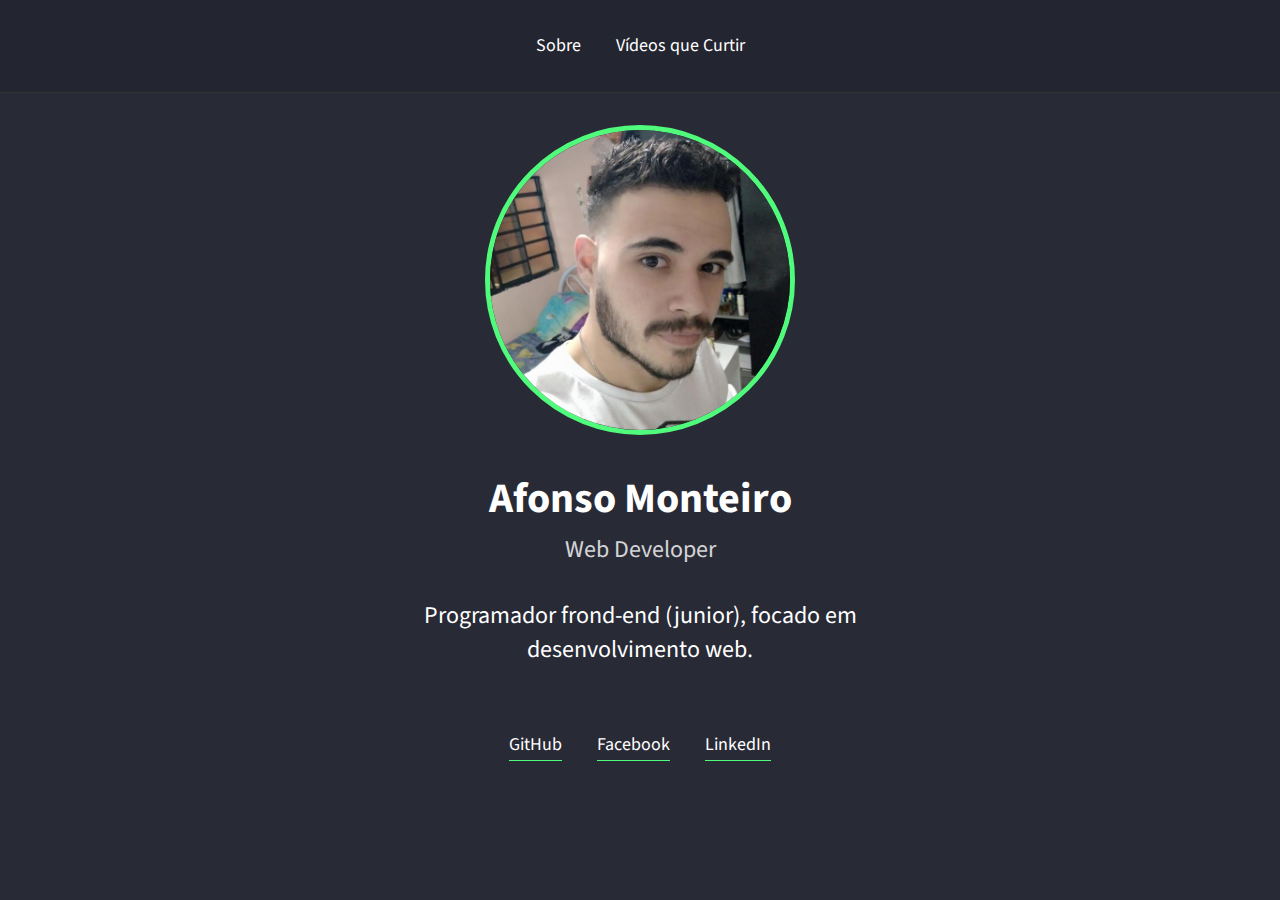
<file: index.html>
<!DOCTYPE html>
<html lang="pt-br">
<head>
    <meta charset="UTF-8">
    <meta name="viewport" content="width=device-width, initial-scale=1.0">
    <title>Afonso Monteiro</title>

    <link rel="shortcut icon" href="img/favicon.ico" type="image/x-icon">
    <link rel="stylesheet" href="css/style.css">
</head>
<body>
    <header>
        <div class="links">
            <a href="index.html">Sobre</a>
            <a href="pag-videos.html">Vídeos que Curtir</a>
        </div>
    </header>

    <div id="content">
        <img src="img/my-face.jpg" alt="Afonso Monteiro">
        <h1>Afonso Monteiro</h1>
        <h2>Web Developer</h2>
        <p>Programador frond-end (junior), focado em desenvolvimento web.</p>
    </div>

    <div id="links-footer" class="links">
        <a href="#">GitHub</a>
        <a href="#">Facebook</a>
        <a href="#">LinkedIn</a>
    </div>

</body>
</html>
</file>
<file: css/style.css>
@import url('https://fonts.googleapis.com/css2?family=Source+Sans+Pro:ital,wght@0,400;0,700;1,400&display=swap');

* {
    margin: 0;
    padding: 0;
    border: 0;
}

:root {
    --color-green: #50fa7b;
    --color-blue: #7159c1;
}

body {
    background: #282a36;
    font-family: 'Source Sans Pro', sans-serif;
    color: white;
}

header {
    padding: 32px;
    border-bottom: 1px solid #333;
    background:rgba(0, 0, 0, 0.1);
}

.links {
    text-align: center;

}

.links a {
    color: white;
    font-size: 18px;
    line-height: 28px;
    margin: 0 16px;
    padding-bottom: 3px;
    text-decoration: none;
}

.links a:hover {
    color: var(--color-green);
    transition: 300ms;
}

#content {
    text-align: center;
    padding: 32px;

}

#content img {
    border-radius: 50%;
    height: 300px;
    border: 5px solid var(--color-green);
    margin-bottom: 32px;
}

#content h1 {
    font-size: 42px;
    line-height: 52px;
    font-weight: bold;
}

#content h2 {
    font-size: 24px;
    line-height: 34px;
    font-weight: normal;
    margin-top: 8px;
    opacity: 0.8;
}

#content p {
    max-width: 500px;
    margin: 32px auto;
    font-size: 24px;
    line-height: 34px;
}

#links-footer a {
    border-bottom: 1px solid var(--color-green);
}

/* ============================ Iniciando os CARDS ============================ */

.cards {
    max-width: 800px;
    margin: 0 auto;
    display: grid;
    grid-template-columns: 1fr 1fr 1fr;
    gap: 20px;
}

.card {
    background-color: var(--color-blue);
}

.card__image-container img {
    width: 100%;
}

.card__content,
.card___info {
    padding: 24px;
}




/* ============================ Iniciando o MODAL ============================ */


.modal-overlay {
    background-color: rgba(0, 0, 0, 0.7);
    width: 100%;
    height: 100%;
    position: fixed;
    top: 0;
    opacity: 0;
    visibility: hidden;
}

.modal {
    background-color: white;
    width: 90%;
    height: 90%;
    margin: 5vh auto;
    position: relative;
}

.modal .close-modal {
    color: black;
    position: absolute;
    right: 8px;
    top: 8px;
    cursor: pointer;
}


/* ============================  MODAL ATIVO ============================ */

.modal-overlay.active {
    opacity: 1;
    visibility: visible;
}



iframe {
    width: 100%;
    height: 90%;
    position: absolute;
    top: 5%;
}
</file>
